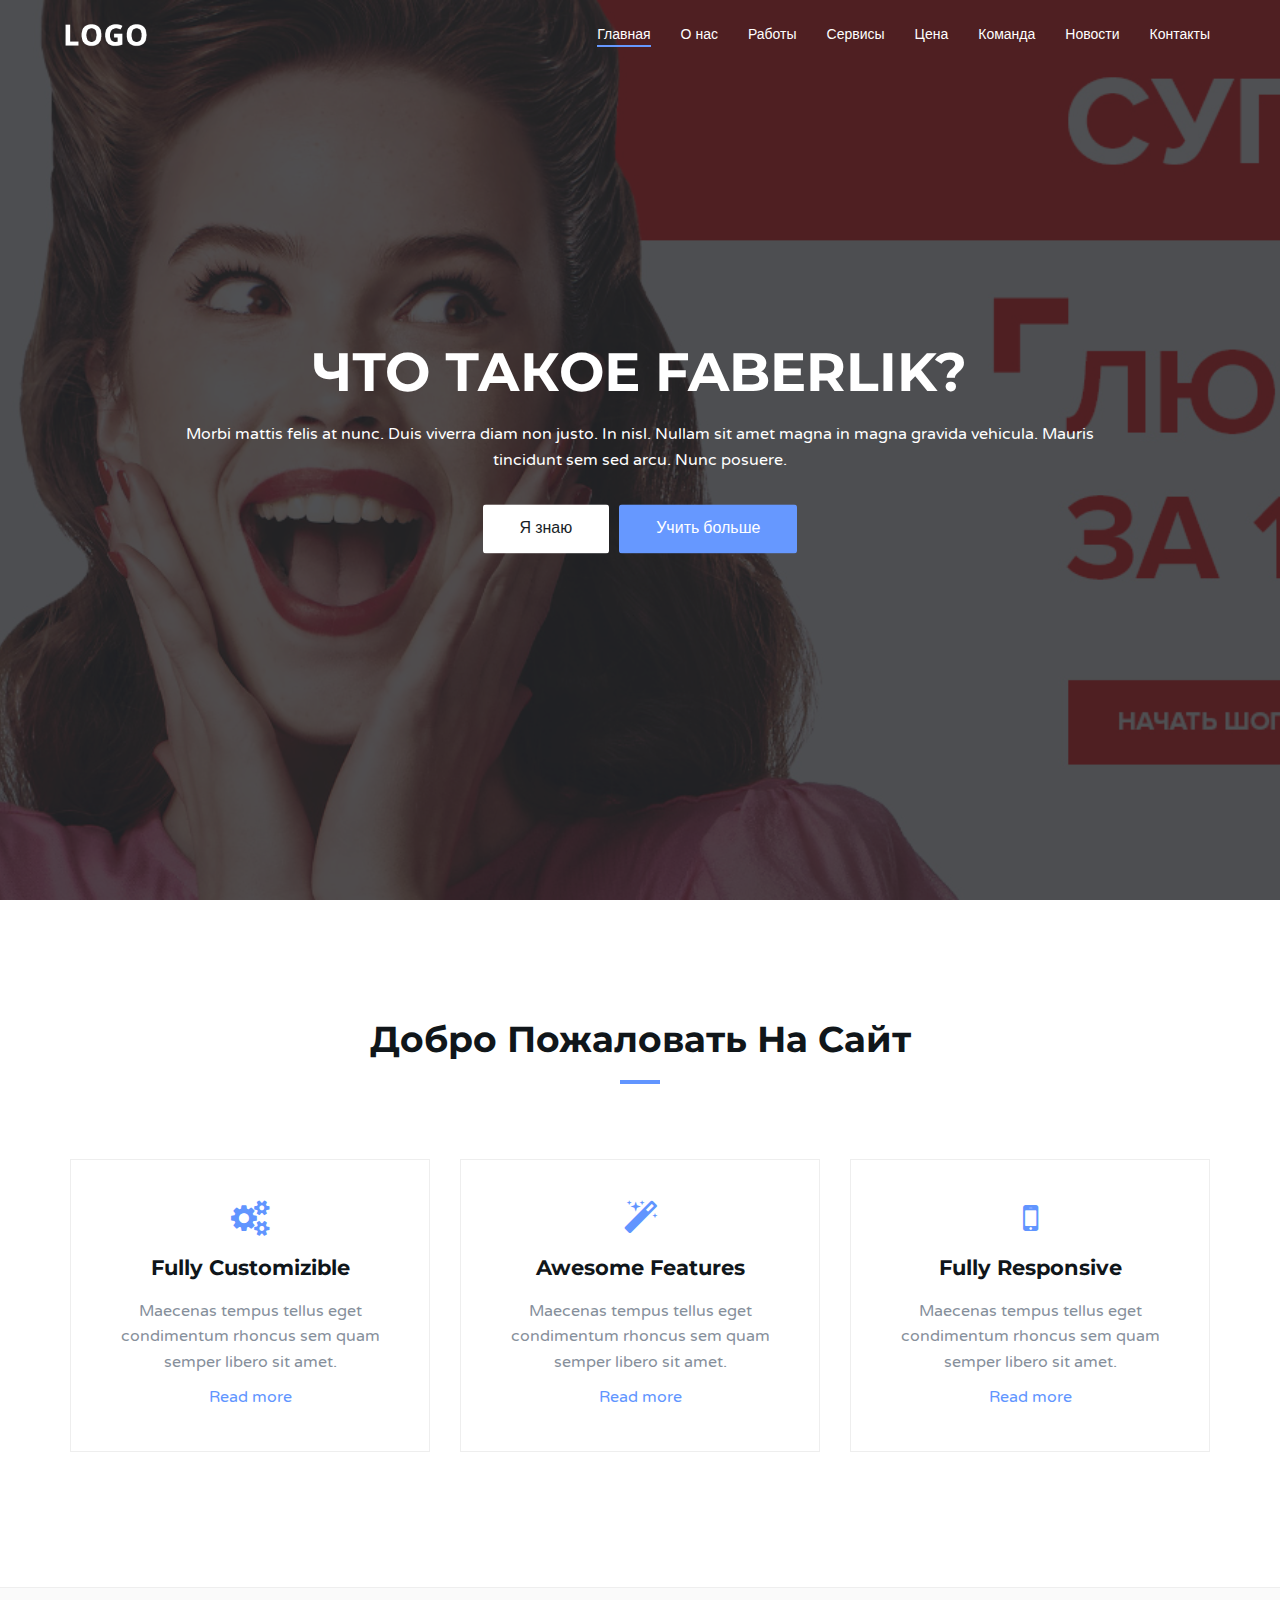
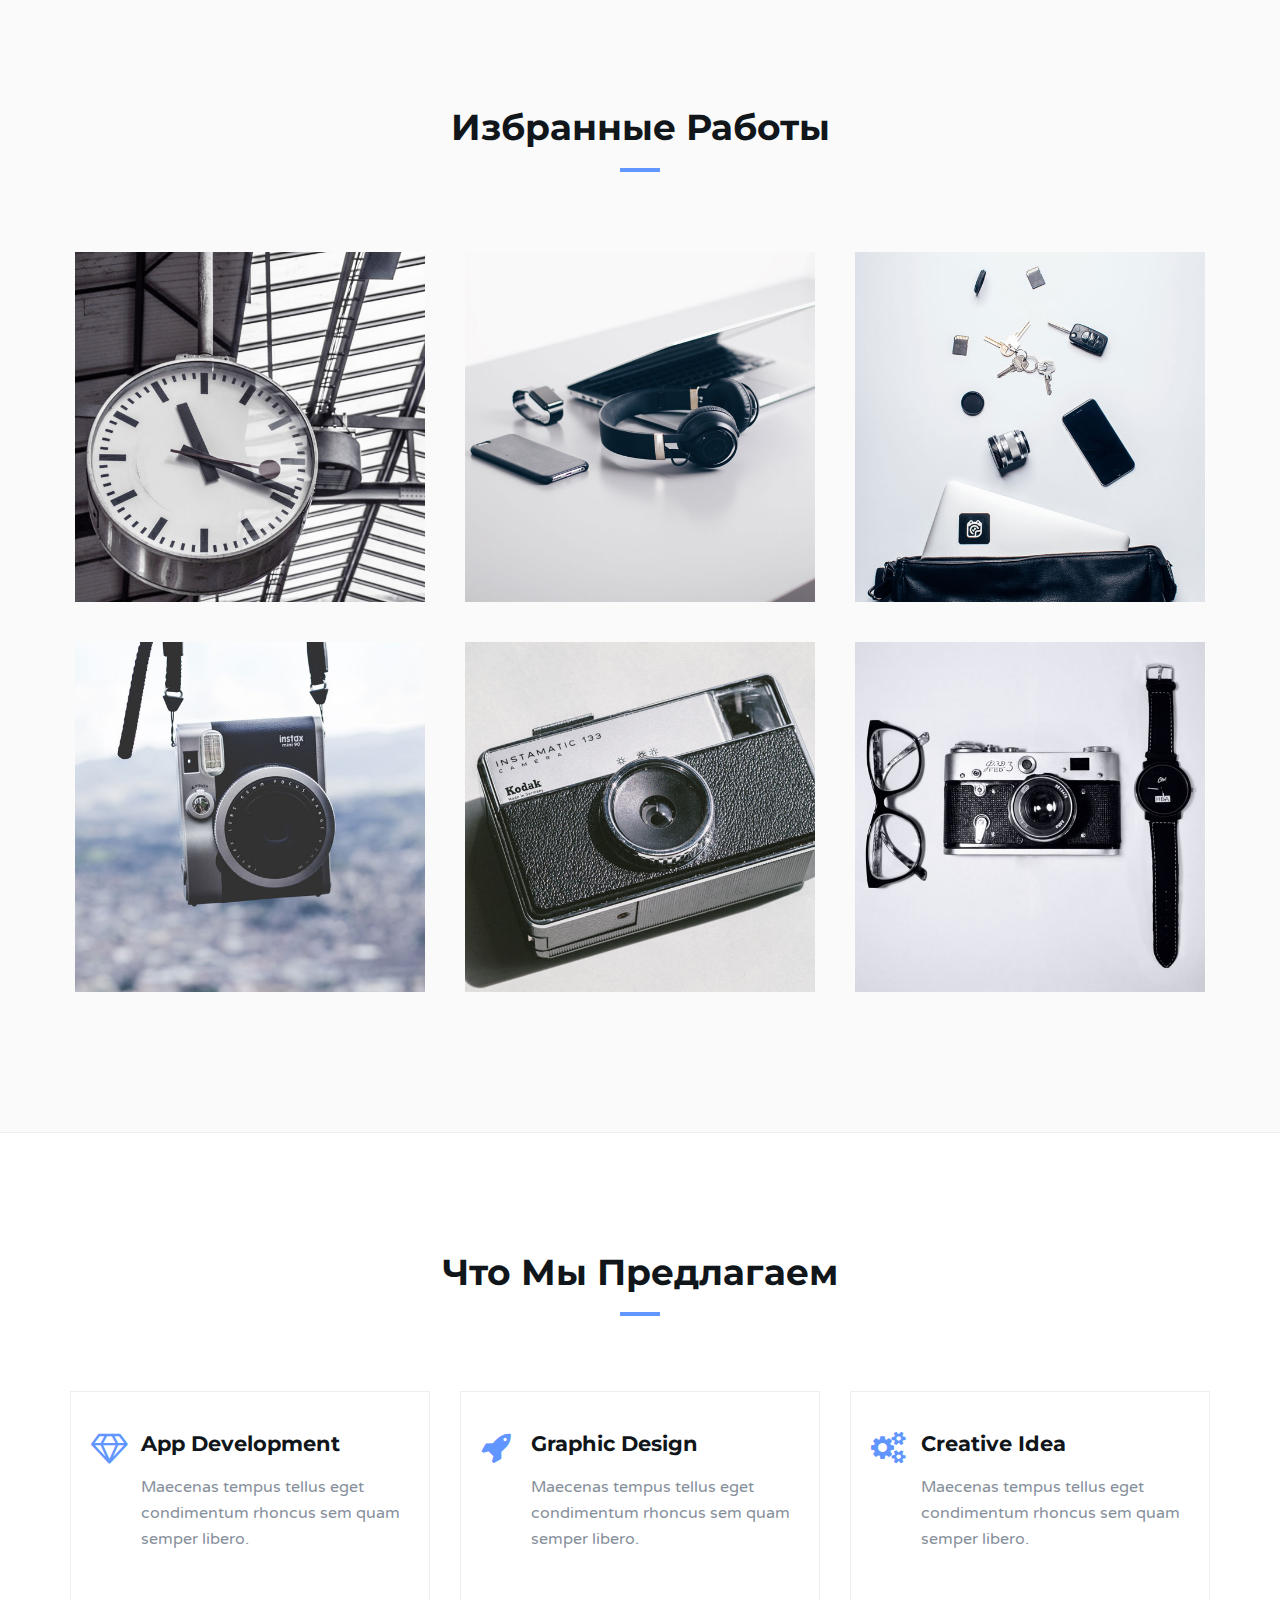
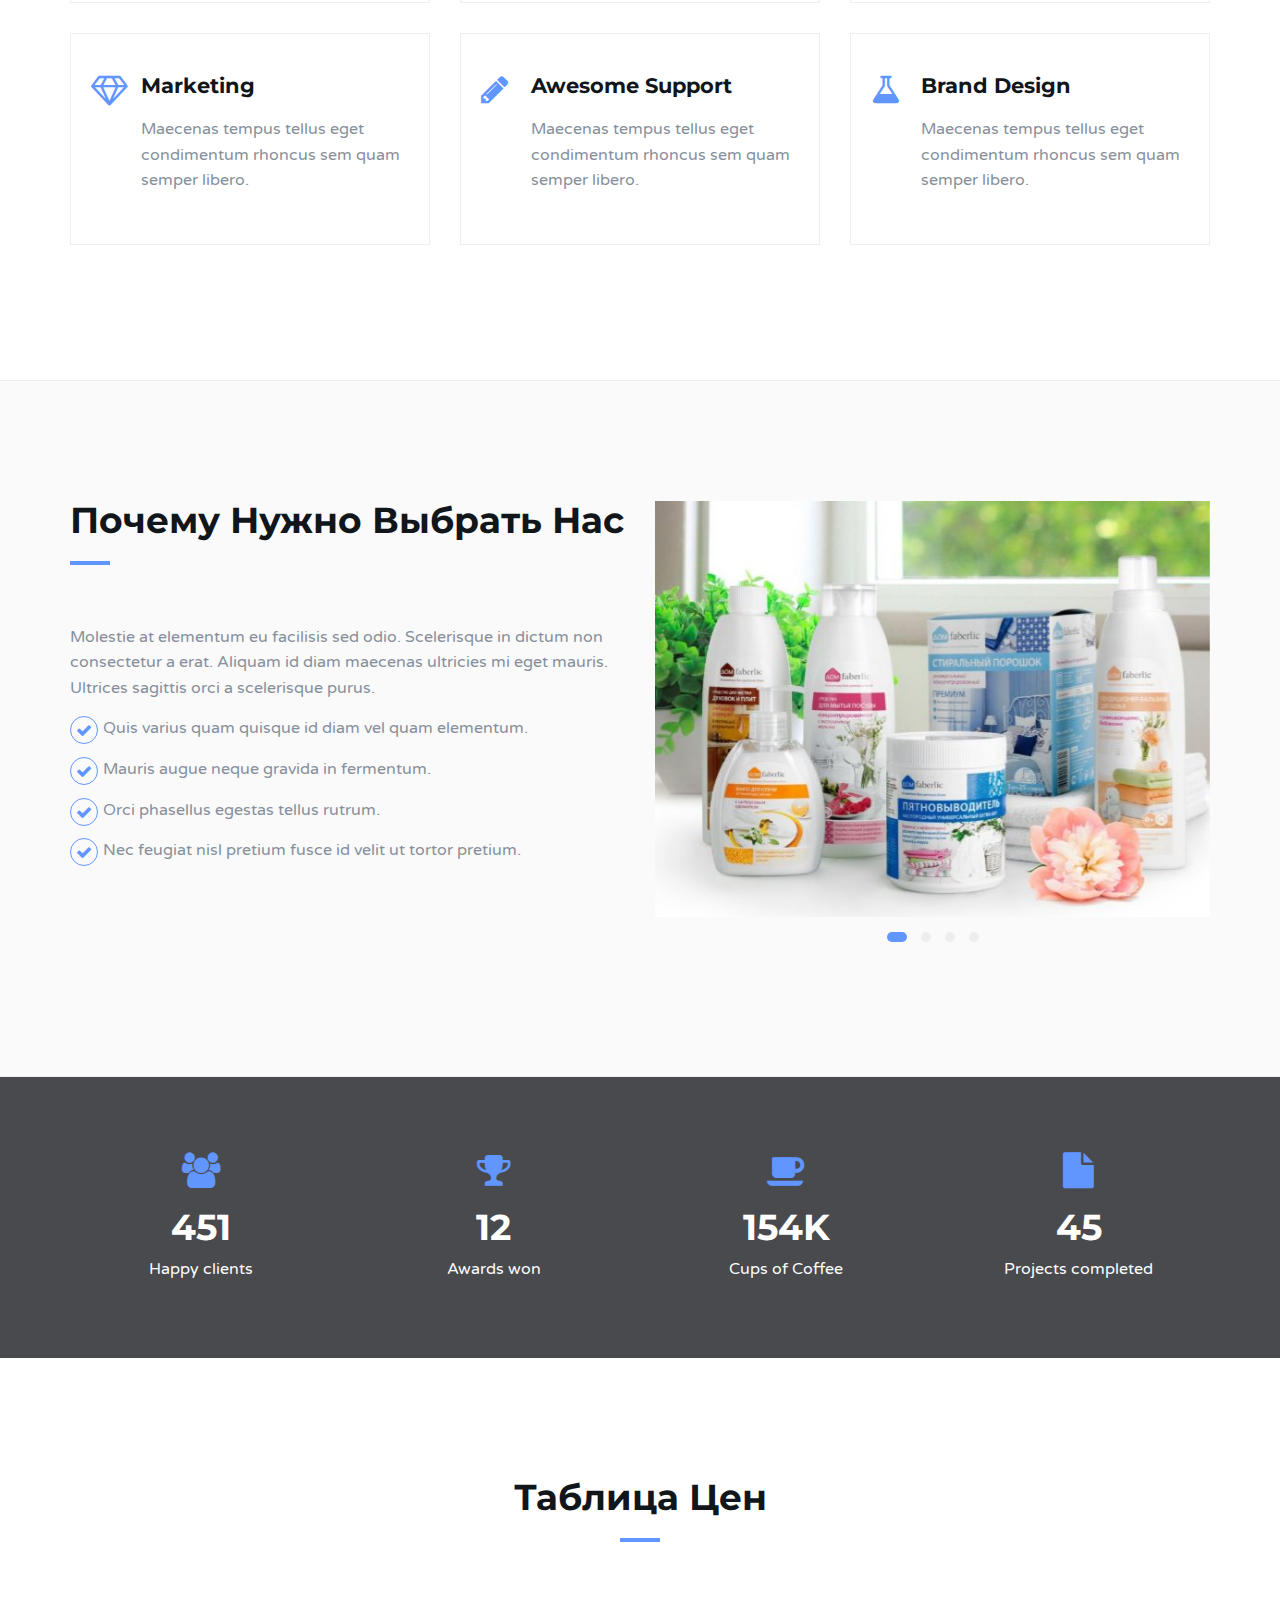
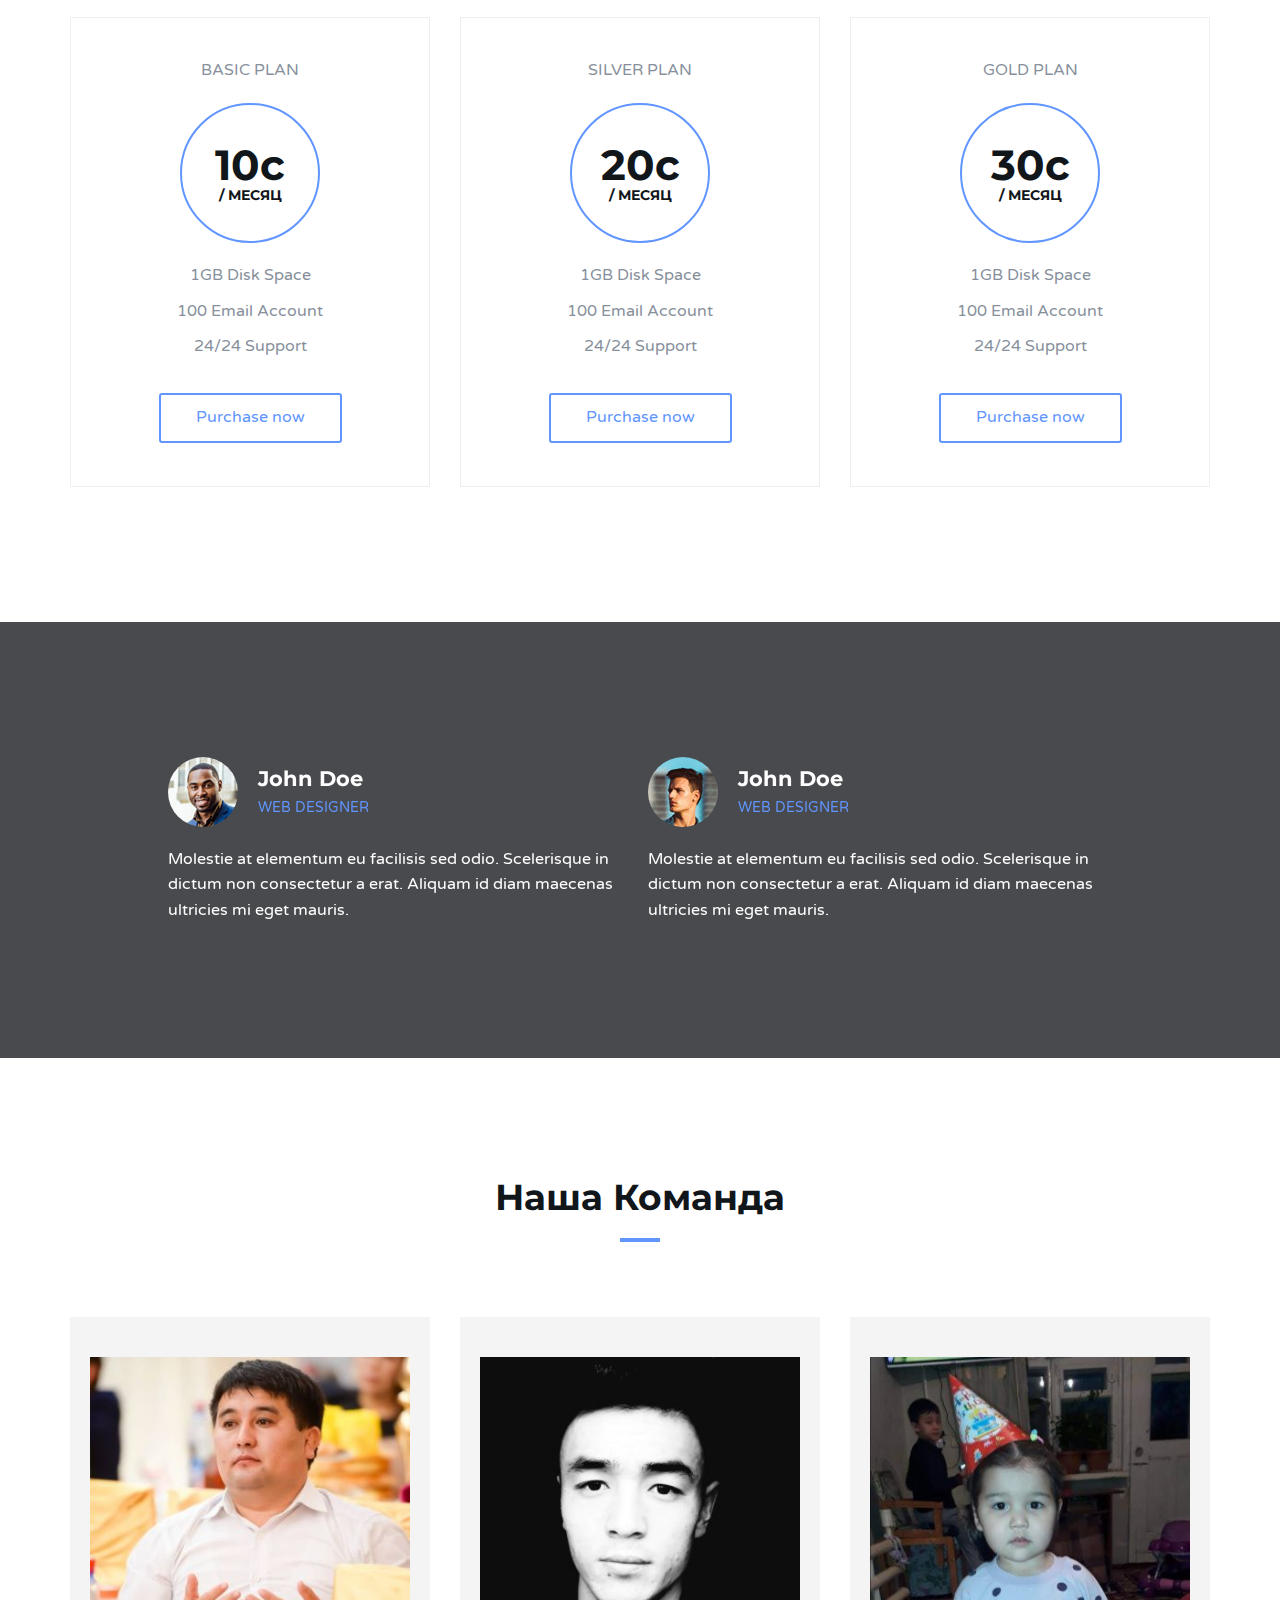
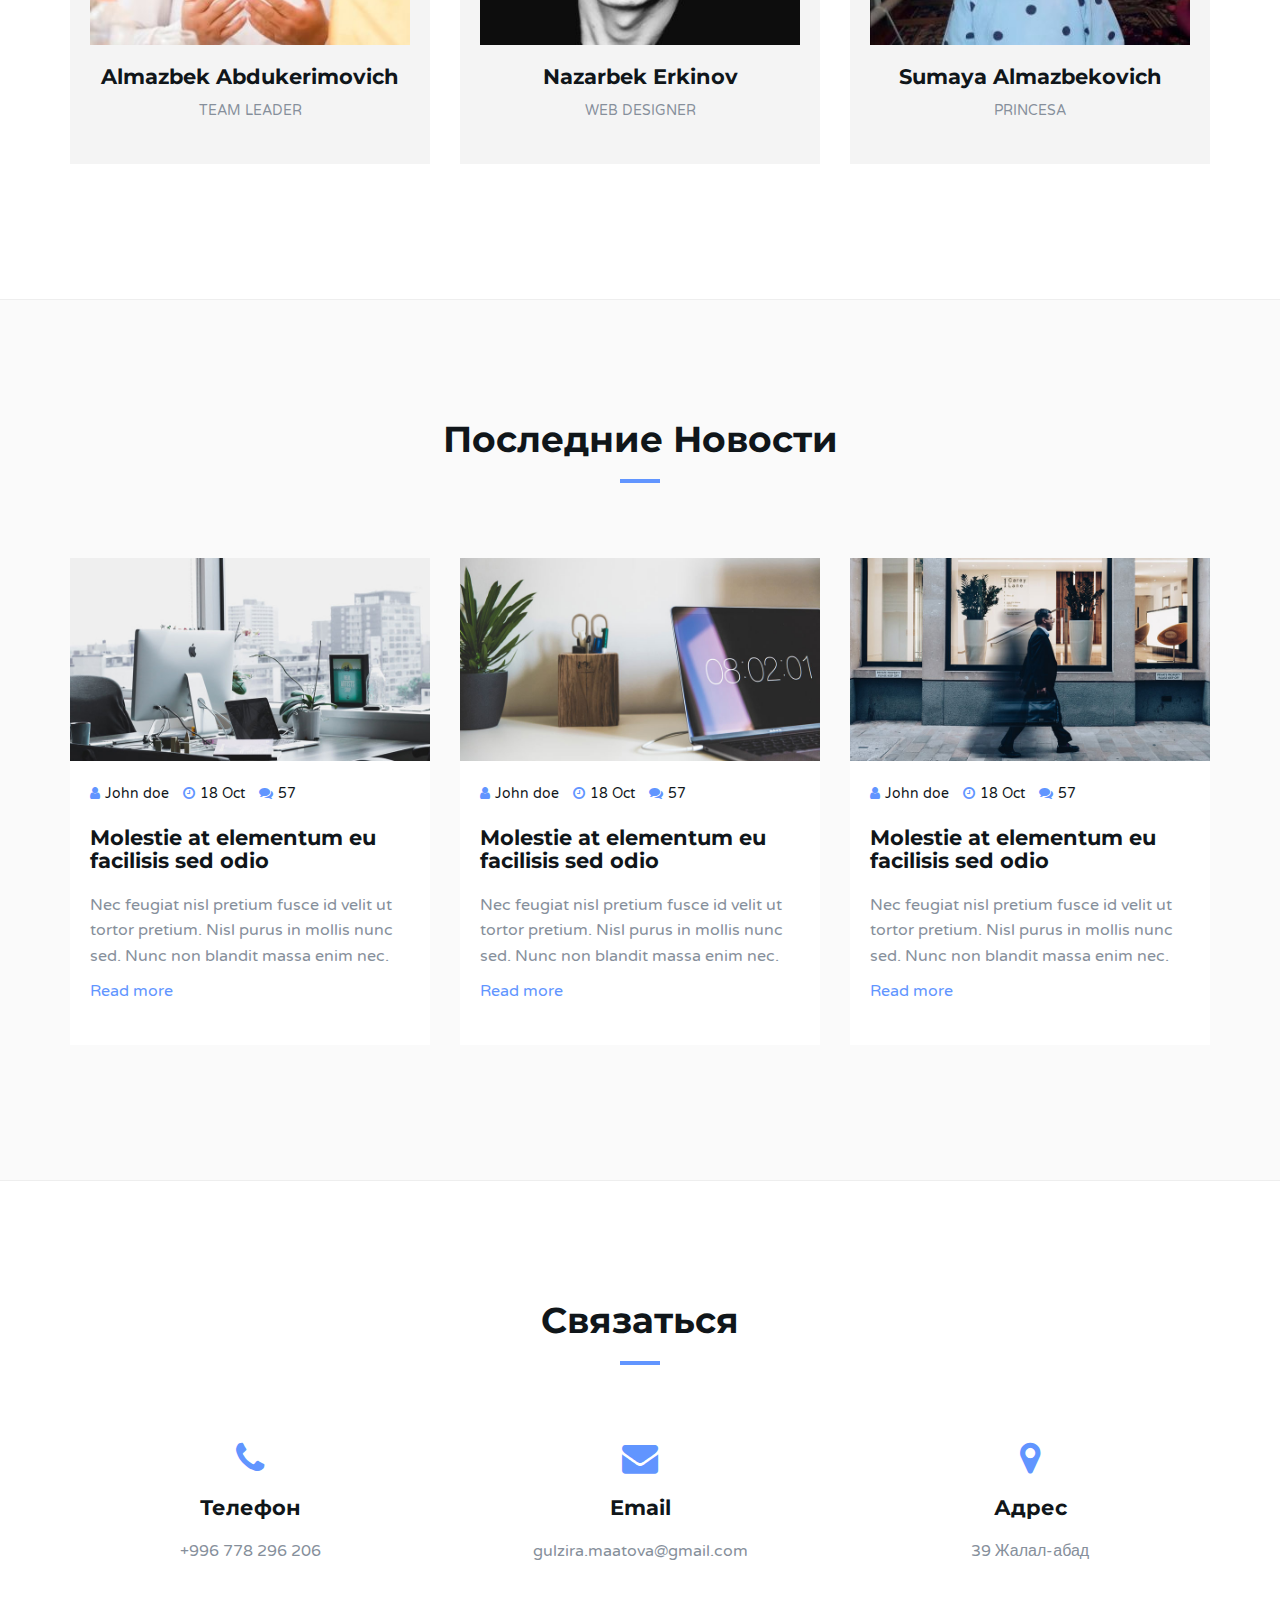
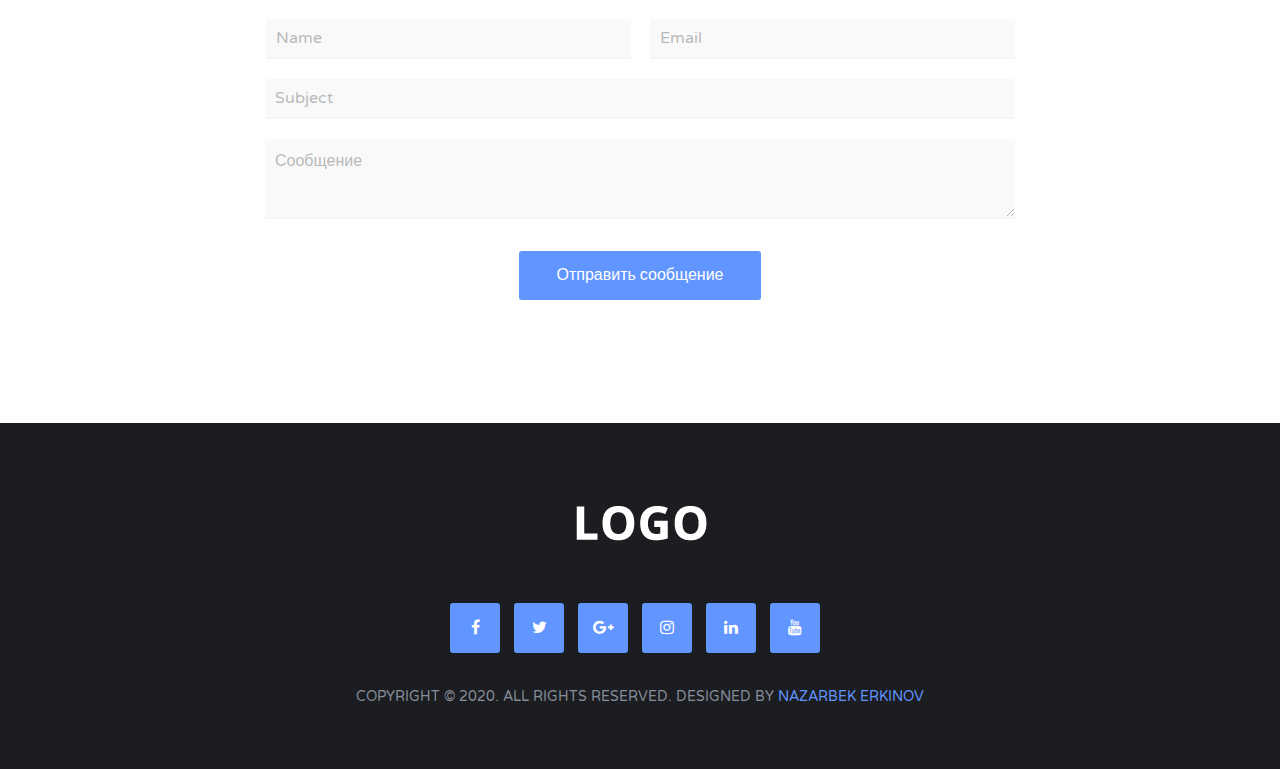
<file: index.html>
<!DOCTYPE html>
<html lang="en">

<head>
	<meta charset="utf-8">
	<meta http-equiv="X-UA-Compatible" content="IE=edge">
	<meta name="viewport" content="width=device-width, initial-scale=1">
	<!-- The above 3 meta tags *must* come first in the head; any other head content must come *after* these tags -->

	<title>Gulzira Matova</title>

	<!-- Google font -->
	<link href="https://fonts.googleapis.com/css?family=Montserrat:400,700%7CVarela+Round" rel="stylesheet">

	<!-- Bootstrap -->
	<link type="text/css" rel="stylesheet" href="css/bootstrap.min.css" />

	<!-- Owl Carousel -->
	<link type="text/css" rel="stylesheet" href="css/owl.carousel.css" />
	<link type="text/css" rel="stylesheet" href="css/owl.theme.default.css" />

	<!-- Magnific Popup -->
	<link type="text/css" rel="stylesheet" href="css/magnific-popup.css" />

	<!-- Font Awesome Icon -->
	<link rel="stylesheet" href="css/font-awesome.min.css">

	<!-- Custom stlylesheet -->
	<link type="text/css" rel="stylesheet" href="css/style.css" />

	<!-- HTML5 shim and Respond.js for IE8 support of HTML5 elements and media queries -->
	<!-- WARNING: Respond.js doesn't work if you view the page via file:// -->
	<!--[if lt IE 9]>
		<script src="https://oss.maxcdn.com/html5shiv/3.7.3/html5shiv.min.js"></script>
		<script src="https://oss.maxcdn.com/respond/1.4.2/respond.min.js"></script>
	<![endif]-->
</head>

<body>
	<!-- Header -->
	<header id="home">
		<!-- Background Image -->
		<div class="bg-img" style="background-image: url('./img/fb-bg2.jpg');">
			<div class="overlay"></div>
		</div>
		<!-- /Background Image -->

		<!-- Nav -->
		<nav id="nav" class="navbar nav-transparent">
			<div class="container">

				<div class="navbar-header">
					<!-- Logo -->
					<div class="navbar-brand">
						<a href="index.html">
							<img class="logo" src="img/logo.png" alt="logo">
							<img class="logo-alt" src="img/logo-alt.png" alt="logo">
						</a>
					</div>
					<!-- /Logo -->

					<!-- Collapse nav button -->
					<div class="nav-collapse">
						<span></span>
					</div>
					<!-- /Collapse nav button -->
				</div>

				<!--  Main navigation  -->
				<ul class="main-nav nav navbar-nav navbar-right">
					<li><a href="#home">Главная</a></li>
					<li><a href="#about">О нас</a></li>
					<li><a href="#portfolio">Работы</a></li>
					<li><a href="#service">Сервисы</a></li>
					<li><a href="#pricing">Цена</a></li>
					<li><a href="#team">Команда</a></li>
					<li><a href="#blog">Новости</a></li>
					<li><a href="#contact">Контакты</a></li>
				</ul>
				<!-- /Main navigation -->

			</div>
		</nav>
		<!-- /Nav -->

		<!-- home wrapper -->
		<div class="home-wrapper">
			<div class="container">
				<div class="row">

					<!-- home content -->
					<div class="col-md-10 col-md-offset-1">
						<div class="home-content">
							<h1 class="white-text">Что такое Faberlik?</h1>
							<p class="white-text">Morbi mattis felis at nunc. Duis viverra diam non justo. In nisl. Nullam sit amet magna in magna gravida vehicula. Mauris tincidunt sem sed arcu. Nunc posuere.
							</p>
							<button class="white-btn">Я знаю</button>
							<a class="main-btn home_no" href="read-more.html">Учить больше</a>
						</div>
					</div>
					<!-- /home content -->

				</div>
			</div>
		</div>
		<!-- /home wrapper -->

	</header>
	<!-- /Header -->

	<!-- About -->
	<div id="about" class="section md-padding">

		<!-- Container -->
		<div class="container">

			<!-- Row -->
			<div class="row">

				<!-- Section header -->
				<div class="section-header text-center">
					<h2 class="title">Добро пожаловать на сайт</h2>
				</div>
				<!-- /Section header -->

				<!-- about -->
				<div class="col-md-4">
					<div class="about">
						<i class="fa fa-cogs"></i>
						<h3>Fully Customizible</h3>
						<p>Maecenas tempus tellus eget condimentum rhoncus sem quam semper libero sit amet.</p>
						<a href="#">Read more</a>
					</div>
				</div>
				<!-- /about -->

				<!-- about -->
				<div class="col-md-4">
					<div class="about">
						<i class="fa fa-magic"></i>
						<h3>Awesome Features</h3>
						<p>Maecenas tempus tellus eget condimentum rhoncus sem quam semper libero sit amet.</p>
						<a href="#">Read more</a>
					</div>
				</div>
				<!-- /about -->

				<!-- about -->
				<div class="col-md-4">
					<div class="about">
						<i class="fa fa-mobile"></i>
						<h3>Fully Responsive</h3>
						<p>Maecenas tempus tellus eget condimentum rhoncus sem quam semper libero sit amet.</p>
						<a href="#">Read more</a>
					</div>
				</div>
				<!-- /about -->

			</div>
			<!-- /Row -->

		</div>
		<!-- /Container -->

	</div>
	<!-- /About -->


	<!-- Portfolio -->
	<div id="portfolio" class="section md-padding bg-grey">

		<!-- Container -->
		<div class="container">

			<!-- Row -->
			<div class="row">

				<!-- Section header -->
				<div class="section-header text-center">
					<h2 class="title">Избранные работы</h2>
				</div>
				<!-- /Section header -->

				<!-- Work -->
				<div class="col-md-4 col-xs-6 work">
					<img class="img-responsive" src="./img/work1.jpg" alt="">
					<div class="overlay"></div>
					<div class="work-content">
						<span>Category</span>
						<h3>Lorem ipsum dolor</h3>
						<div class="work-link">
							<a href="#"><i class="fa fa-external-link"></i></a>
							<a class="lightbox" href="./img/work1.jpg"><i class="fa fa-search"></i></a>
						</div>
					</div>
				</div>
				<!-- /Work -->

				<!-- Work -->
				<div class="col-md-4 col-xs-6 work">
					<img class="img-responsive" src="./img/work2.jpg" alt="">
					<div class="overlay"></div>
					<div class="work-content">
						<span>Category</span>
						<h3>Lorem ipsum dolor</h3>
						<div class="work-link">
							<a href="#"><i class="fa fa-external-link"></i></a>
							<a class="lightbox" href="./img/work2.jpg"><i class="fa fa-search"></i></a>
						</div>
					</div>
				</div>
				<!-- /Work -->

				<!-- Work -->
				<div class="col-md-4 col-xs-6 work">
					<img class="img-responsive" src="./img/work3.jpg" alt="">
					<div class="overlay"></div>
					<div class="work-content">
						<span>Category</span>
						<h3>Lorem ipsum dolor</h3>
						<div class="work-link">
							<a href="#"><i class="fa fa-external-link"></i></a>
							<a class="lightbox" href="./img/work3.jpg"><i class="fa fa-search"></i></a>
						</div>
					</div>
				</div>
				<!-- /Work -->

				<!-- Work -->
				<div class="col-md-4 col-xs-6 work">
					<img class="img-responsive" src="./img/work4.jpg" alt="">
					<div class="overlay"></div>
					<div class="work-content">
						<span>Category</span>
						<h3>Lorem ipsum dolor</h3>
						<div class="work-link">
							<a href="#"><i class="fa fa-external-link"></i></a>
							<a class="lightbox" href="./img/work4.jpg"><i class="fa fa-search"></i></a>
						</div>
					</div>
				</div>
				<!-- /Work -->

				<!-- Work -->
				<div class="col-md-4 col-xs-6 work">
					<img class="img-responsive" src="./img/work5.jpg" alt="">
					<div class="overlay"></div>
					<div class="work-content">
						<span>Category</span>
						<h3>Lorem ipsum dolor</h3>
						<div class="work-link">
							<a href="#"><i class="fa fa-external-link"></i></a>
							<a class="lightbox" href="./img/work5.jpg"><i class="fa fa-search"></i></a>
						</div>
					</div>
				</div>
				<!-- /Work -->

				<!-- Work -->
				<div class="col-md-4 col-xs-6 work">
					<img class="img-responsive" src="./img/work6.jpg" alt="">
					<div class="overlay"></div>
					<div class="work-content">
						<span>Category</span>
						<h3>Lorem ipsum dolor</h3>
						<div class="work-link">
							<a href="#"><i class="fa fa-external-link"></i></a>
							<a class="lightbox" href="./img/work6.jpg"><i class="fa fa-search"></i></a>
						</div>
					</div>
				</div>
				<!-- /Work -->

			</div>
			<!-- /Row -->

		</div>
		<!-- /Container -->

	</div>
	<!-- /Portfolio -->

	<!-- Service -->
	<div id="service" class="section md-padding">

		<!-- Container -->
		<div class="container">

			<!-- Row -->
			<div class="row">

				<!-- Section header -->
				<div class="section-header text-center">
					<h2 class="title">Что мы предлагаем</h2>
				</div>
				<!-- /Section header -->

				<!-- service -->
				<div class="col-md-4 col-sm-6">
					<div class="service">
						<i class="fa fa-diamond"></i>
						<h3>App Development</h3>
						<p>Maecenas tempus tellus eget condimentum rhoncus sem quam semper libero.</p>
					</div>
				</div>
				<!-- /service -->

				<!-- service -->
				<div class="col-md-4 col-sm-6">
					<div class="service">
						<i class="fa fa-rocket"></i>
						<h3>Graphic Design</h3>
						<p>Maecenas tempus tellus eget condimentum rhoncus sem quam semper libero.</p>
					</div>
				</div>
				<!-- /service -->

				<!-- service -->
				<div class="col-md-4 col-sm-6">
					<div class="service">
						<i class="fa fa-cogs"></i>
						<h3>Creative Idea</h3>
						<p>Maecenas tempus tellus eget condimentum rhoncus sem quam semper libero.</p>
					</div>
				</div>
				<!-- /service -->

				<!-- service -->
				<div class="col-md-4 col-sm-6">
					<div class="service">
						<i class="fa fa-diamond"></i>
						<h3>Marketing</h3>
						<p>Maecenas tempus tellus eget condimentum rhoncus sem quam semper libero.</p>
					</div>
				</div>
				<!-- /service -->

				<!-- service -->
				<div class="col-md-4 col-sm-6">
					<div class="service">
						<i class="fa fa-pencil"></i>
						<h3>Awesome Support</h3>
						<p>Maecenas tempus tellus eget condimentum rhoncus sem quam semper libero.</p>
					</div>
				</div>
				<!-- /service -->

				<!-- service -->
				<div class="col-md-4 col-sm-6">
					<div class="service">
						<i class="fa fa-flask"></i>
						<h3>Brand Design</h3>
						<p>Maecenas tempus tellus eget condimentum rhoncus sem quam semper libero.</p>
					</div>
				</div>
				<!-- /service -->

			</div>
			<!-- /Row -->

		</div>
		<!-- /Container -->

	</div>
	<!-- /Service -->


	<!-- Why Choose Us -->
	<div id="features" class="section md-padding bg-grey">

		<!-- Container -->
		<div class="container">

			<!-- Row -->
			<div class="row">

				<!-- why choose us content -->
				<div class="col-md-6">
					<div class="section-header">
						<h2 class="title">Почему нужно выбрать нас</h2>
					</div>
					<p>Molestie at elementum eu facilisis sed odio. Scelerisque in dictum non consectetur a erat. Aliquam id diam maecenas ultricies mi eget mauris. Ultrices sagittis orci a scelerisque purus.</p>
					<div class="feature">
						<i class="fa fa-check"></i>
						<p>Quis varius quam quisque id diam vel quam elementum.</p>
					</div>
					<div class="feature">
						<i class="fa fa-check"></i>
						<p>Mauris augue neque gravida in fermentum.</p>
					</div>
					<div class="feature">
						<i class="fa fa-check"></i>
						<p>Orci phasellus egestas tellus rutrum.</p>
					</div>
					<div class="feature">
						<i class="fa fa-check"></i>
						<p>Nec feugiat nisl pretium fusce id velit ut tortor pretium.</p>
					</div>
				</div>
				<!-- /why choose us content -->

				<!-- About slider -->
				<div class="col-md-6">
					<div id="about-slider" class="owl-carousel owl-theme">
						<img class="img-responsive" src="./img/fb-slide1.jpg" alt="">
						<img class="img-responsive" src="./img/fb-slide2.jpg" alt="">
						<img class="img-responsive" src="./img/fb-slide3.jpg" alt="">
						<img class="img-responsive" src="./img/fb-slide4.jpg" alt="">
					</div>
				</div>
				<!-- /About slider -->

			</div>
			<!-- /Row -->

		</div>
		<!-- /Container -->

	</div>
	<!-- /Why Choose Us -->


	<!-- Numbers -->
	<div id="numbers" class="section sm-padding">

		<!-- Background Image -->
		<div class="bg-img" style="background-image: url('./img/background2.jpg');">
			<div class="overlay"></div>
		</div>
		<!-- /Background Image -->

		<!-- Container -->
		<div class="container">

			<!-- Row -->
			<div class="row">

				<!-- number -->
				<div class="col-sm-3 col-xs-6">
					<div class="number">
						<i class="fa fa-users"></i>
						<h3 class="white-text"><span class="counter">451</span></h3>
						<span class="white-text">Happy clients</span>
					</div>
				</div>
				<!-- /number -->

				<!-- number -->
				<div class="col-sm-3 col-xs-6">
					<div class="number">
						<i class="fa fa-trophy"></i>
						<h3 class="white-text"><span class="counter">12</span></h3>
						<span class="white-text">Awards won</span>
					</div>
				</div>
				<!-- /number -->

				<!-- number -->
				<div class="col-sm-3 col-xs-6">
					<div class="number">
						<i class="fa fa-coffee"></i>
						<h3 class="white-text"><span class="counter">154</span>K</h3>
						<span class="white-text">Cups of Coffee</span>
					</div>
				</div>
				<!-- /number -->

				<!-- number -->
				<div class="col-sm-3 col-xs-6">
					<div class="number">
						<i class="fa fa-file"></i>
						<h3 class="white-text"><span class="counter">45</span></h3>
						<span class="white-text">Projects completed</span>
					</div>
				</div>
				<!-- /number -->

			</div>
			<!-- /Row -->

		</div>
		<!-- /Container -->

	</div>
	<!-- /Numbers -->

	<!-- Pricing -->
	<div id="pricing" class="section md-padding">

		<!-- Container -->
		<div class="container">

			<!-- Row -->
			<div class="row">

				<!-- Section header -->
				<div class="section-header text-center">
					<h2 class="title">Таблица цен</h2>
				</div>
				<!-- /Section header -->

				<!-- pricing -->
				<div class="col-sm-4">
					<div class="pricing">
						<div class="price-head">
							<span class="price-title">Basic plan</span>
							<div class="price">
								<h3>10с<span class="duration">/ месяц</span></h3>
							</div>
						</div>
						<ul class="price-content">
							<li>
								<p>1GB Disk Space</p>
							</li>
							<li>
								<p>100 Email Account</p>
							</li>
							<li>
								<p>24/24 Support</p>
							</li>
						</ul>
						<div class="price-btn">
							<button class="outline-btn">Purchase now</button>
						</div>
					</div>
				</div>
				<!-- /pricing -->

				<!-- pricing -->
				<div class="col-sm-4">
					<div class="pricing">
						<div class="price-head">
							<span class="price-title">Silver plan</span>
							<div class="price">
								<h3>20с<span class="duration">/ месяц</span></h3>
							</div>
						</div>
						<ul class="price-content">
							<li>
								<p>1GB Disk Space</p>
							</li>
							<li>
								<p>100 Email Account</p>
							</li>
							<li>
								<p>24/24 Support</p>
							</li>
						</ul>
						<div class="price-btn">
							<button class="outline-btn">Purchase now</button>
						</div>
					</div>
				</div>
				<!-- /pricing -->

				<!-- pricing -->
				<div class="col-sm-4">
					<div class="pricing">
						<div class="price-head">
							<span class="price-title">Gold plan</span>
							<div class="price">
								<h3>30с<span class="duration">/ месяц</span></h3>
							</div>
						</div>
						<ul class="price-content">
							<li>
								<p>1GB Disk Space</p>
							</li>
							<li>
								<p>100 Email Account</p>
							</li>
							<li>
								<p>24/24 Support</p>
							</li>
						</ul>
						<div class="price-btn">
							<button class="outline-btn">Purchase now</button>
						</div>
					</div>
				</div>
				<!-- /pricing -->

			</div>
			<!-- Row -->

		</div>
		<!-- /Container -->

	</div>
	<!-- /Pricing -->


	<!-- Testimonial -->
	<div id="testimonial" class="section md-padding">

		<!-- Background Image -->
		<div class="bg-img" style="background-image: url('./img/background3.jpg');">
			<div class="overlay"></div>
		</div>
		<!-- /Background Image -->

		<!-- Container -->
		<div class="container">

			<!-- Row -->
			<div class="row">

				<!-- Testimonial slider -->
				<div class="col-md-10 col-md-offset-1">
					<div id="testimonial-slider" class="owl-carousel owl-theme">

						<!-- testimonial -->
						<div class="testimonial">
							<div class="testimonial-meta">
								<img src="./img/perso1.jpg" alt="">
								<h3 class="white-text">John Doe</h3>
								<span>Web Designer</span>
							</div>
							<p class="white-text">Molestie at elementum eu facilisis sed odio. Scelerisque in dictum non consectetur a erat. Aliquam id diam maecenas ultricies mi eget mauris.</p>
						</div>
						<!-- /testimonial -->

						<!-- testimonial -->
						<div class="testimonial">
							<div class="testimonial-meta">
								<img src="./img/perso2.jpg" alt="">
								<h3 class="white-text">John Doe</h3>
								<span>Web Designer</span>
							</div>
							<p class="white-text">Molestie at elementum eu facilisis sed odio. Scelerisque in dictum non consectetur a erat. Aliquam id diam maecenas ultricies mi eget mauris.</p>
						</div>
						<!-- /testimonial -->

					</div>
				</div>
				<!-- /Testimonial slider -->

			</div>
			<!-- /Row -->

		</div>
		<!-- /Container -->

	</div>
	<!-- /Testimonial -->

	<!-- Team -->
	<div id="team" class="section md-padding">

		<!-- Container -->
		<div class="container">

			<!-- Row -->
			<div class="row">

				<!-- Section header -->
				<div class="section-header text-center">
					<h2 class="title">Наша команда</h2>
				</div>
				<!-- /Section header -->

				<!-- team -->
				<div class="col-sm-4">
					<div class="team">
						<div class="team-img">
							<img class="img-responsive" src="img/fb-team1.jpg" alt="">
							<div class="overlay">
								<div class="team-social">
									<a href="#"><i class="fa fa-facebook"></i></a>
									<a href="#"><i class="fa fa-google-plus"></i></a>
									<a href="#"><i class="fa fa-twitter"></i></a>
								</div>
							</div>
						</div>
						<div class="team-content">
							<h3>Almazbek Abdukerimovich</h3>
							<span>Team Leader</span>
						</div>
					</div>
				</div>
				<!-- /team -->

				<!-- team -->
				<div class="col-sm-4">
					<div class="team">
						<div class="team-img">
							<img class="img-responsive" src="./img/fb-team2.jpg" alt="">
							<div class="overlay">
								<div class="team-social">
									<a href="#"><i class="fa fa-facebook"></i></a>
									<a href="#"><i class="fa fa-google-plus"></i></a>
									<a href="#"><i class="fa fa-twitter"></i></a>
								</div>
							</div>
						</div>
						<div class="team-content">
							<h3>Nazarbek Erkinov</h3>
							<span>Web Designer</span>
						</div>
					</div>
				</div>
				<!-- /team -->

				<!-- team -->
				<div class="col-sm-4">
					<div class="team">
						<div class="team-img">
							<img class="img-responsive" src="./img/fb-team3.jpg" alt="">
							<div class="overlay">
								<div class="team-social">
									<a href="#"><i class="fa fa-facebook"></i></a>
									<a href="#"><i class="fa fa-google-plus"></i></a>
									<a href="#"><i class="fa fa-twitter"></i></a>
								</div>
							</div>
						</div>
						<div class="team-content">
							<h3>Sumaya Almazbekovich</h3>
							<span>Princesa</span>
						</div>
					</div>
				</div>
				<!-- /team -->

			</div>
			<!-- /Row -->

		</div>
		<!-- /Container -->

	</div>
	<!-- /Team -->

	<!-- Blog -->
	<div id="blog" class="section md-padding bg-grey">

		<!-- Container -->
		<div class="container">

			<!-- Row -->
			<div class="row">

				<!-- Section header -->
				<div class="section-header text-center">
					<h2 class="title">Последние новости</h2>
				</div>
				<!-- /Section header -->

				<!-- blog -->
				<div class="col-md-4">
					<div class="blog">
						<div class="blog-img">
							<img class="img-responsive" src="./img/blog1.jpg" alt="">
						</div>
						<div class="blog-content">
							<ul class="blog-meta">
								<li><i class="fa fa-user"></i>John doe</li>
								<li><i class="fa fa-clock-o"></i>18 Oct</li>
								<li><i class="fa fa-comments"></i>57</li>
							</ul>
							<h3>Molestie at elementum eu facilisis sed odio</h3>
							<p>Nec feugiat nisl pretium fusce id velit ut tortor pretium. Nisl purus in mollis nunc sed. Nunc non blandit massa enim nec.</p>
							<a href="blog-single.html">Read more</a>
						</div>
					</div>
				</div>
				<!-- /blog -->

				<!-- blog -->
				<div class="col-md-4">
					<div class="blog">
						<div class="blog-img">
							<img class="img-responsive" src="./img/blog2.jpg" alt="">
						</div>
						<div class="blog-content">
							<ul class="blog-meta">
								<li><i class="fa fa-user"></i>John doe</li>
								<li><i class="fa fa-clock-o"></i>18 Oct</li>
								<li><i class="fa fa-comments"></i>57</li>
							</ul>
							<h3>Molestie at elementum eu facilisis sed odio</h3>
							<p>Nec feugiat nisl pretium fusce id velit ut tortor pretium. Nisl purus in mollis nunc sed. Nunc non blandit massa enim nec.</p>
							<a href="blog-single.html">Read more</a>
						</div>
					</div>
				</div>
				<!-- /blog -->

				<!-- blog -->
				<div class="col-md-4">
					<div class="blog">
						<div class="blog-img">
							<img class="img-responsive"  src="./img/blog3.jpg" alt="">
						</div>
						<div class="blog-content">
							<ul class="blog-meta">
								<li><i class="fa fa-user"></i>John doe</li>
								<li><i class="fa fa-clock-o"></i>18 Oct</li>
								<li><i class="fa fa-comments"></i>57</li>
							</ul>
							<h3>Molestie at elementum eu facilisis sed odio</h3>
							<p>Nec feugiat nisl pretium fusce id velit ut tortor pretium. Nisl purus in mollis nunc sed. Nunc non blandit massa enim nec.</p>
							<a href="blog-single.html">Read more</a>
						</div>
					</div>
				</div>
				<!-- /blog -->

			</div>
			<!-- /Row -->

		</div>
		<!-- /Container -->

	</div>
	<!-- /Blog -->

	<!-- Contact -->
	<div id="contact" class="section md-padding">

		<!-- Container -->
		<div class="container">

			<!-- Row -->
			<div class="row">

				<!-- Section-header -->
				<div class="section-header text-center">
					<h2 class="title">Связаться</h2>
				</div>
				<!-- /Section-header -->

				<!-- contact -->
				<div class="col-sm-4">
					<div class="contact">
						<i class="fa fa-phone"></i>
						<h3>Телефон</h3>
						<p>+996 778 296 206</p>
					</div>
				</div>
				<!-- /contact -->

				<!-- contact -->
				<div class="col-sm-4">
					<div class="contact">
						<i class="fa fa-envelope"></i>
						<h3>Email</h3>
						<p>gulzira.maatova@gmail.com</p>
					</div>
				</div>
				<!-- /contact -->

				<!-- contact -->
				<div class="col-sm-4">
					<div class="contact">
						<i class="fa fa-map-marker"></i>
						<h3>Адрес</h3>
						<p>39 Жалал-абад</p>
					</div>
				</div>
				<!-- /contact -->

				<!-- contact form -->
				<div class="col-md-8 col-md-offset-2">
					<form class="contact-form">
						<input type="text" class="input" placeholder="Name">
						<input type="email" class="input" placeholder="Email">
						<input type="text" class="input" placeholder="Subject">
						<textarea class="input" placeholder="Сообщение"></textarea>
						<button class="main-btn">Отправить сообщение</button>
					</form>
				</div>
				<!-- /contact form -->

			</div>
			<!-- /Row -->

		</div>
		<!-- /Container -->

	</div>
	<!-- /Contact -->


	<!-- Footer -->
	<footer id="footer" class="sm-padding bg-dark">

		<!-- Container -->
		<div class="container">

			<!-- Row -->
			<div class="row">

				<div class="col-md-12">

					<!-- footer logo -->
					<div class="footer-logo">
						<a href="index.html"><img src="img/logo-alt.png" alt="logo"></a>
					</div>
					<!-- /footer logo -->

					<!-- footer follow -->
					<ul class="footer-follow">
						<li><a href="#"><i class="fa fa-facebook"></i></a></li>
						<li><a href="#"><i class="fa fa-twitter"></i></a></li>
						<li><a href="#"><i class="fa fa-google-plus"></i></a></li>
						<li><a href="#"><i class="fa fa-instagram"></i></a></li>
						<li><a href="#"><i class="fa fa-linkedin"></i></a></li>
						<li><a href="#"><i class="fa fa-youtube"></i></a></li>
					</ul>
					<!-- /footer follow -->

					<!-- footer copyright -->
					<div class="footer-copyright">
						<p>Copyright © 2020. All Rights Reserved. Designed by <a href="https://nazarbek7.github.io/" target="_blank">Nazarbek Erkinov</a></p>
					</div>
					<!-- /footer copyright -->

				</div>

			</div>
			<!-- /Row -->

		</div>
		<!-- /Container -->

	</footer>
	<!-- /Footer -->

	<!-- Back to top -->
	<div id="back-to-top"></div>
	<!-- /Back to top -->

	<!-- Preloader -->
	<div id="preloader">
		<div class="preloader">
			<span></span>
			<span></span>
			<span></span>
			<span></span>
		</div>
	</div>
	<!-- /Preloader -->

	<!-- jQuery Plugins -->
	<script type="text/javascript" src="js/jquery.min.js"></script>
	<script type="text/javascript" src="js/bootstrap.min.js"></script>
	<script type="text/javascript" src="js/owl.carousel.min.js"></script>
	<script type="text/javascript" src="js/jquery.magnific-popup.js"></script>
	<script type="text/javascript" src="js/main.js"></script>

</body>

</html>
</file>
<file: css/style.css>
/*
Theme Name:
Author: yaminncco

Colors:
	Body 		  : #868F9B
	Headers 	: #10161A
	Primary 	: #6195FF
	Dark      : #FCFCFF
	Grey 		  : #F4F4F4 #FAFAFA #EEE

Fonts: Montserrat Varela Round

Table OF Contents
------------------------------------
1 > General
2 > Logo
3 > Navigation
4 > Header
5 > About
6 > Portfolio
7 > Services
8 >  Why choose us
9 >  Numbers
10 > Pricing
11 > Testimonial
12 > Team
13 > Blog
14 > Blog post
15 > Blog sidebar
16 > Contact
17 > Footer
18 > Responsive
19 > Owl theme
20 > Back to top
21 > Preloader

------------------------------------*/

/*------------------------------------*\
	General
\*------------------------------------*/


/* -- typography -- */

body {
    font-family: 'Varela Round', sans-serif;
    font-size: 16px;
    line-height: 1.6;
    overflow-x: hidden;
    color: #868F9B;
}

h1, h2, h3, h4, h5, h6 {
    font-family: 'Montserrat', sans-serif;
    font-weight: 700;
    margin-top: 0px;
    margin-bottom: 20px;
    color: #10161A;
}

h1 {
    font-size: 54px;
}

h2 {
    font-size: 36px;
}

h3 {
    font-size: 21px;
}

h4 {
    font-size: 18px;
}

h5 {
    font-size: 16px;
}

a {
    color: #6195FF;
    text-decoration: none;
    -webkit-transition: 0.2s opacity;
    transition: 0.2s opacity;
}

a:hover, a:focus {
    text-decoration: none;
    outline: none;
    opacity: 0.8;
    color: #6195FF;
}

.main-color {
    color: #6195FF;
}

.white-text {
    color: #FFF;
}

::-moz-selection {
    background-color: #6195FF;
    color: #FFF;
}

::selection {
    background-color: #6195FF;
    color: #FFF;
}

ul, ol {
    margin: 0;
    padding: 0;
    list-style: none
}

/* -- section  -- */

.section {
    position: relative;
}

.md-padding {
    padding-top: 120px;
    padding-bottom: 120px;
}

.sm-padding {
    padding-top: 60px;
    padding-bottom: 60px;
}


/* --  background section  -- */

.bg-grey {
    background-color: #FAFAFA;
    border-top: 1px solid #EEE;
    border-bottom: 1px solid #EEE;
}

.bg-dark {
    background-color: #1C1D21;
}


/* --  background image section  -- */

.bg-img {
    position: absolute;
    left: 0;
    top: 0;
    right: 0;
    bottom: 0;
    z-index: -1;
    background-position: center;
    background-size: cover;
    background-attachment: fixed;
}

.bg-img .overlay {
    position: absolute;
    left: 0;
    top: 0;
    right: 0;
    bottom: 0;
    opacity: .8;
    background: #1C1D21;
}


/* --  section header  -- */

.section-header {
    position: relative;
    margin-bottom: 60px;
}

.section-header .title {
    text-transform: capitalize;
}

.title:after {
    content:"";
  	display:block;
  	height:4px;
  	width:40px;
  	background-color: #6195FF;
    margin-top: 20px;
}

.text-center .title:after {
    margin: 20px auto 0px;
}

/* --  Input  -- */

input[type="text"], input[type="email"], input[type="password"], input[type="number"], input[type="date"], input[type="url"], input[type="tel"], textarea {
    height: 40px;
    width: 100%;
    border: none;
	  background: #F4F4F4;
    border-bottom: 2px solid #EEE;
    color: #354052;
    padding: 0px 10px;
    opacity: 0.5;
    -webkit-transition: 0.2s border-color, 0.2s opacity;
    transition: 0.2s border-color, 0.2s opacity;
}

textarea {
    padding: 10px 10px;
    min-height: 80px;
    resize: vertical;
}

input[type="text"]:focus, input[type="email"]:focus, input[type="password"]:focus, input[type="number"]:focus, input[type="date"]:focus, input[type="url"]:focus, input[type="tel"]:focus, textarea:focus {
    border-color: #6195FF;
    opacity: 1;
}

/* --  Buttons  -- */

.main-btn, .white-btn, .outline-btn {
    display: inline-block;
    padding: 10px 35px;
    margin: 3px;
    border: 2px solid transparent;
    border-radius: 3px;
    -webkit-transition: 0.2s opacity;
    transition: 0.2s opacity;
}

.main-btn {
    background: #6195FF;
    color: #FFF;
}

.white-btn {
    background: #FFF;
    color: #10161A !important;
}

.outline-btn {
    background: transparent;
    color: #6195FF !important;
    border-color: #6195FF;
}

.main-btn:hover, .white-btn:hover, .outline-btn:hover {
    opacity: 0.8;
}


/*------------------------------------*\
	Logo
\*------------------------------------*/

.navbar-brand {
    padding: 0;
}

.navbar-brand .logo, .navbar-brand .logo-alt {
    max-height: 50px;
    display: block;
}

#nav:not(.nav-transparent):not(.fixed-nav) .navbar-brand .logo-alt {
	display: none;
}

#nav.nav-transparent:not(.fixed-nav) .navbar-brand .logo {
	display: none;
}

#nav.fixed-nav .navbar-brand .logo-alt {
    display: none;
}

@media only screen and (max-width: 767px) {
    #nav.nav-transparent .navbar-brand .logo-alt {
        display: none !important;
    }
    #nav.nav-transparent .navbar-brand .logo {
        display: block !important;
    }
}


/*------------------------------------*\
	Navigation
\*------------------------------------*/

#nav {
    padding: 10px 0px;
    background: #FFF;
    -webkit-transition: 0.2s padding;
    transition: 0.2s padding;
    z-index: 999;
}

#nav.navbar {
    border: none;
    border-radius: 0;
    margin-bottom: 0px;
}

#nav.fixed-nav {
    position: fixed;
    left: 0;
    right: 0;
    padding: 0px 0px;
    background-color: #FFF !important;
    border-bottom: 1px solid #EEE;
}

#nav.nav-transparent {
    background: transparent;
}


/* -- default nav -- */

@media only screen and (min-width: 768px) {
    .main-nav li {
        padding: 0px 15px;
    }
    .main-nav li a {
        font-size: 14px;
        -webkit-transition: 0.2s color;
        transition: 0.2s color;
    }
    .main-nav>li>a {
        color: #10161A;
        padding: 15px 0px;
    }
    #nav.nav-transparent:not(.fixed-nav) .main-nav>li>a {
        color: #fff;
    }
    .main-nav>li>a:hover, .main-nav>li>a:focus, .main-nav>li.active>a {
        background: transparent;
        color: #6195FF;
    }
    .main-nav>li>a:after {
        content: "";
        display: block;
        background-color: #6195FF;
        height: 2px;
        width: 0%;
        -webkit-transition: 0.2s width;
        transition: 0.2s width;
    }
    .main-nav>li>a:hover:after, .main-nav>li.active>a:after {
        width: 100%;
    }
    /* dropdown */
    .has-dropdown {
        position: relative;
    }
    .has-dropdown>a:before {
        font-family: 'FontAwesome';
        content: "\f054";
        font-size: 6px;
        margin-left: 6px;
        float: right;
        -webkit-transform: rotate(90deg);
        -ms-transform: rotate(90deg);
        transform: rotate(90deg);
        -webkit-transition: 0.2s transform;
        transition: 0.2s transform;
    }
    .dropdown {
        position: absolute;
        right: -50%;
        top: 0;
        background-color: #6195FF;
        width: 200px;
        -webkit-box-shadow: 0px 5px 5px -5px rgba(53, 64, 82, 0.2);
        box-shadow: 0px 5px 5px -5px rgba(53, 64, 82, 0.2);
        -webkit-transform: translateY(15px) translateX(50%);
        -ms-transform: translateY(15px) translateX(50%);
        transform: translateY(15px) translateX(50%);
        opacity: 0;
        visibility: hidden;
        -webkit-transition: 0.2s all;
        transition: 0.2s all;
    }
    .main-nav>.has-dropdown>.dropdown {
        top: 100%;
        right: 50%;
    }
    .main-nav>.has-dropdown>.dropdown .dropdown.dropdown-left {
        right: 150%;
    }
    .dropdown li a {
        display: block;
        color: #FFF;
        border-top: 1px solid rgba(250, 250, 250, 0.1);
        padding: 10px 0px;
    }
    .dropdown li:nth-child(1) a {
        border-top: none;
    }
    .has-dropdown:hover>.dropdown {
        opacity: 1;
        visibility: visible;
        -webkit-transform: translateY(0px) translateX(50%);
        -ms-transform: translateY(0px) translateX(50%);
        transform: translateY(0px) translateX(50%);
    }
    .has-dropdown:hover>a:before {
        -webkit-transform: rotate(0deg);
        -ms-transform: rotate(0deg);
        transform: rotate(0deg);
    }
    .nav-collapse {
        display: none;
    }
}


/* -- mobile nav -- */

@media only screen and (max-width: 767px) {
    #nav {
        padding: 0px 0px;
    }
    #nav.nav-transparent {
        background: #FFF;
    }
    .main-nav {
        position: fixed;
        right: 0;
        height: calc(100vh - 80px);
        -webkit-box-shadow: 0px 80px 0px 0px #1C1D21;
        box-shadow: 0px 80px 0px 0px #1C1D21;
        max-width: 250px;
        width: 0%;
        -webkit-transform: translateX(100%);
        -ms-transform: translateX(100%);
        transform: translateX(100%);
        margin: 0;
        overflow-y: auto;
        background: #1C1D21;
        -webkit-transition: 0.2s all;
        transition: 0.2s all;
    }
    #nav.open .main-nav {
        -webkit-transform: translateX(0%);
        -ms-transform: translateX(0%);
        transform: translateX(0%);
        width: 100%;
    }
    .main-nav li {
        border-top: 1px solid rgba(250, 250, 250, 0.1);
    }
    .main-nav li a {
        display: block;
        color: #FFF;
        -webkit-transition: 0.2s all;
        transition: 0.2s all;
    }
    .main-nav>li.active {
        border-left: 6px solid #6195FF;
    }
    .main-nav li a:hover, .main-nav li a:focus {
        background-color: #6195FF;
        color: #FFF;
        opacity: 1;
    }
    .has-dropdown>a:after {
        content: "\f054";
        font-family: 'FontAwesome';
        float: right;
        -webkit-transition: 0.2s -webkit-transform;
        transition: 0.2s -webkit-transform;
        transition: 0.2s transform;
        transition: 0.2s transform, 0.2s -webkit-transform;
    }
    .dropdown {
        opacity: 0;
        visibility: hidden;
        height: 0;
        background: rgba(250, 250, 250, 0.1);
    }
    .dropdown li a {
        padding: 6px 10px;
    }
    .has-dropdown.open-drop>a:after {
        -webkit-transform: rotate(90deg);
        -ms-transform: rotate(90deg);
        transform: rotate(90deg);
    }
    .has-dropdown.open-drop>.dropdown {
        opacity: 1;
        visibility: visible;
        height: auto;
        -webkit-transition: 0.2s all;
        transition: 0.2s all;
    }
}


/* -- nav btn collapse -- */

.nav-collapse {
    position: relative;
    float: right;
    width: 40px;
    height: 40px;
    margin-top: 5px;
    margin-right: 5px;
    cursor: pointer;
    z-index: 99999;
}

.nav-collapse span {
    display: block;
    -webkit-transform: translate(-50%, -50%);
    -ms-transform: translate(-50%, -50%);
    transform: translate(-50%, -50%);
    position: absolute;
    top: 50%;
    left: 50%;
    width: 25px;
}

.nav-collapse span:before, .nav-collapse span:after {
    content: "";
    display: block;
}

.nav-collapse span, .nav-collapse span:before, .nav-collapse span:after {
    height: 4px;
    background: #10161A;
    -webkit-transition: 0.2s all;
    transition: 0.2s all;
}

.nav-collapse span:before {
    -webkit-transform: translate(0%, 10px);
    -ms-transform: translate(0%, 10px);
    transform: translate(0%, 10px);
}

.nav-collapse span:after {
    -webkit-transform: translate(0%, -14px);
    -ms-transform: translate(0%, -14px);
    transform: translate(0%, -14px);
}

#nav.open .nav-collapse span {
    background: transparent;
}

#nav.open .nav-collapse span:before {
    -webkit-transform: translateY(0px) rotate(-135deg);
    -ms-transform: translateY(0px) rotate(-135deg);
    transform: translateY(0px) rotate(-135deg);
}

#nav.open .nav-collapse span:after {
    -webkit-transform: translateY(-4px) rotate(135deg);
    -ms-transform: translateY(-4px) rotate(135deg);
    transform: translateY(-4px) rotate(135deg);
}


/*------------------------------------*\
	Header
\*------------------------------------*/

header {
    position: relative;
}

#home {
    height: 100vh;
}

#home .home-wrapper {
    position: absolute;
    left: 0px;
    right: 0px;
    top: 50%;
    -webkit-transform: translateY(-50%);
    -ms-transform: translateY(-50%);
    transform: translateY(-50%);
    text-align: center;
}

.home-content h1 {
  text-transform: uppercase;
}
.home-content button {
  margin-top: 20px;
}

.header-wrapper h2 {
    display: inline-block;
    margin-bottom: 0px;
}

.header-wrapper .breadcrumb {
    float: right;
    background: transparent;
    margin-bottom: 0px;
}

.header-wrapper .breadcrumb .breadcrumb-item.active {
    color: #868F9B;
}

.breadcrumb>li+li:before {
    color: #868F9B;
}


/*------------------------------------*\
	About
\*------------------------------------*/

.about {
    position: relative;
    text-align: center;
    padding: 40px 20px;
    border: 1px solid #EEE;
    margin: 15px 0px;
}

.about i {
    font-size: 36px;
    color: #6195FF;
    margin-bottom: 20px;
}

.about:after {
    content: "";
    background-color: #1C1D21;
    position: absolute;
    left: 0;
    top: 0;
    bottom: 0;
    width: 0%;
    z-index: -1;
    -webkit-transition: 0.2s width;
    transition: 0.2s width;
}

.about:hover:after {
    width: 100%;
}

.about h3 {
    -webkit-transition: 0.2s color;
    transition: 0.2s color;
}

.about:hover h3 {
    color: #fff;
}


/*------------------------------------*\
	Portfolio
\*------------------------------------*/

.work {
    position: relative;
    padding: 20px;
}

.work>img {
  width: 100%;
}

.work .overlay {
    background: #1C1D21;
    position: absolute;
    top: 0px;
    left: 0px;
    right: 0px;
    bottom: 0px;
    opacity: 0;
    -webkit-transition: 0.2s opacity;
    transition: 0.2s opacity;
    -webkit-transition-delay: 0.2s;
    transition-delay: 0.2s;
}

.work:hover .overlay {
    -webkit-transition-delay: 0s;
    transition-delay: 0s;
    opacity: 0.8;
}

.work .work-content {
    position: absolute;
    left: 25px;
    right: 25px;
    top: 50%;
    text-align: center;
    -webkit-transform: translateY(-50%);
    -ms-transform: translateY(-50%);
    transform: translateY(-50%);
}

.work .work-content h3 {
    -webkit-transform: translateY(100%);
    -ms-transform: translateY(100%);
    transform: translateY(100%);
    opacity: 0;
    color: #FFF;
    margin-bottom: 10px;
    -webkit-transition: 0.2s all;
    transition: 0.2s all;
    -webkit-transition-delay: 0.1s;
    transition-delay: 0.1s;
}

.work:hover .work-content h3 {
    -webkit-transform: translateY(0%);
    -ms-transform: translateY(0%);
    transform: translateY(0%);
    opacity: 1;
    -webkit-transition-delay: 0.1s;
    transition-delay: 0.1s;
}

.work .work-content span {
    display: block;
    text-transform: uppercase;
    -webkit-transform: translateY(100%);
    -ms-transform: translateY(100%);
    transform: translateY(100%);
    opacity: 0;
    color: #6195FF;
    margin-bottom: 5px;
    -webkit-transition: 0.2s all;
    transition: 0.2s all;
    -webkit-transition-delay: 0.2s;
    transition-delay: 0.2s;
}

.work:hover .work-content span {
    -webkit-transform: translateY(0%);
    -ms-transform: translateY(0%);
    transform: translateY(0%);
    opacity: 1;
    -webkit-transition-delay: 0s;
    transition-delay: 0s;
}

.work .work-link {
    text-align: center;
    margin-top: 20px;
    opacity: 0;
    -webkit-transition: 0.2s opacity;
    transition: 0.2s opacity;
}

.work .work-link a {
    display: inline-block;
    width: 50px;
    height: 50px;
    background-color: #6195FF;
    color: #FFF;
    line-height: 50px;
    text-align: center;
}

.work:hover .work-link {
    -webkit-transition-delay: 0.2s;
    transition-delay: 0.2s;
    opacity: 1;
}


/*------------------------------------*\
	Services
\*------------------------------------*/

.service {
    position: relative;
    padding: 40px 20px 40px 70px;
    margin: 15px 0px;
    border: 1px solid #EEE;
}

.service i {
    position: absolute;
    left: 20px;
    text-align: center;
    font-size: 32px;
    color: #6195FF;
    border-radius: 50%;
}

.service:after {
    content: "";
    background-color: #1C1D21;
    position: absolute;
    left: 0;
    top: 0;
    bottom: 0;
    width: 0%;
    z-index: -1;
    -webkit-transition: 0.2s width;
    transition: 0.2s width;
}

.service:hover:after {
    width: 100%;
}

.service h3 {
  -webkit-transition: 0.2s color;
  transition: 0.2s color;
}

.service:hover h3 {
    color: #fff;
}

/*------------------------------------*\
	Why choose us
\*------------------------------------*/

.feature {
    margin: 15px 0px;
}
.feature i {
    float: left;
    padding: 5px;
    border-radius: 50%;
    color: #6195FF;
    border: 1px solid #6195FF;
    margin-right: 5px;
}

/*------------------------------------*\
	Numbers
\*------------------------------------*/

.number {
    text-align: center;
    margin: 15px 0px;
}

.number i {
    color: #6195FF;
    font-size: 36px;
    margin-bottom: 20px;
}

.number h3 {
    font-size: 36px;
    margin-bottom: 10px;
}


/*------------------------------------*\
	Pricing
\*------------------------------------*/

.pricing {
    position: relative;
    text-align: center;
    border: 1px solid #EEE;
    background-color: #FFF;
    z-index: 11;
    margin: 15px 0px;
}

.pricing::after {
    content: "";
    background-color: #1C1D21;
    position: absolute;
    left: 0;
    right: 0;
    top: 0;
    height: 0%;
    z-index: -1;
    -webkit-transition: 0.2s height;
    transition: 0.2s height;
}

.pricing:hover:after {
    height: 100%;
}

.pricing .price-head {
    position: relative;
    margin-bottom: 20px;
}

.pricing .price-title {
    display: block;
    padding: 40px 0px 20px;
    text-transform: uppercase;
    -webkit-transition: 0.2s color;
    transition: 0.2s color;
}

.pricing:hover .price-title {
    color: #6195FF;
}

.pricing .price {
    position: relative;
    width: 140px;
    height: 140px;
    line-height: 140px;
    text-align: center;
    margin: auto;
    border-radius: 50%;
    border: 2px solid #6195FF;
}

.pricing .price h3 {
  font-size: 42px;
  margin: 0px;
  -webkit-transition: 0.2s color;
  transition: 0.2s color;
  -webkit-transform: translateY(-50%);
      -ms-transform: translateY(-50%);
          transform: translateY(-50%);
  top: 50%;
  position: absolute;
  left: 0;
  right: 0;
}

.pricing:hover .price h3 {
    color: #fff;
}

.pricing .duration {
    display: block;
    font-size: 14px;
    text-transform: uppercase;
    color: #10161A;
    -webkit-transition: 0.2s color;
    transition: 0.2s color;
}

.pricing:hover .duration {
    color: #fff;
}

.pricing .price-btn {
    padding-top: 20px;
    padding-bottom: 40px;
}

/*------------------------------------*\
	Testimonial
\*------------------------------------*/

.testimonial {
    margin: 15px 0px;
}

.testimonial-meta {
    position: relative;
    padding-left: 90px;
    height: 70px;
    margin-bottom: 20px;
    padding-top: 10px;
}

.testimonial img {
    position: absolute;
    left: 0;
    top: 0;
    width: 70px !important;
    height: 70px !important;
    border-radius: 50%;
}

.testimonial h3 {
    margin-bottom: 5px;
}

.testimonial span {
    font-size: 14px;
    color: #6195FF;
    text-transform: uppercase;
}


/*------------------------------------*\
	Team
\*------------------------------------*/

.team {
    position: relative;
    background-color: #F4F4F4;
    padding: 40px 20px;
    margin: 15px 0px;
}

.team::after {
    content: "";
    background-color: #1C1D21;
    position: absolute;
    left: 0;
    right: 0;
    top: 0;
    height: 0%;
    z-index: 1;
    -webkit-transition: 0.2s height;
    transition: 0.2s height;
}

.team:hover:after {
    height: 100%;
}

.team-img {
    position: relative;
    margin-bottom: 20px;
    z-index: 11;
}

.team-img>img {
  width: 100%;
}

.team .overlay {
    background: #1C1D21;
    position: absolute;
    bottom: 0;
    left: 0;
    right: 0;
    top: 0;
    opacity: 0;
    -webkit-transition: 0.2s opacity;
    transition: 0.2s opacity;
}

.team:hover .overlay {
    opacity: 0.8;
}

.team .team-content {
    text-align: center;
    position: relative;
    z-index: 11;
}

.team .team-content h3 {
    margin-bottom: 10px;
    -webkit-transition: 0.2s color;
    transition: 0.2s color;
}

.team .team-content span {
    font-size: 14px;
    text-transform: uppercase;
    -webkit-transition: 0.2s color;
    transition: 0.2s color;
}

.team:hover .team-content h3 {
    color: #FFF;
}

.team:hover .team-content span {
    color: #6195FF;
}

.team .team-social {
    position: absolute;
    top: 0;
    right: 0;
    opacity: 0;
    -webkit-transition: 0.2s opacity;
    transition: 0.2s opacity;
}

.team .team-social a {
    display: block;
    line-height: 50px;
    width: 50px;
    text-align: center;
    background-color: #6195FF;
    color: #FFF;
}

.team:hover .team-social {
    opacity: 1;
}


/*------------------------------------*\
	Blog
\*------------------------------------*/

.blog {
    background-color: #FFF;
    margin: 15px 0px;
}

.blog .blog-content {
    padding: 20px 20px 40px;
}

.blog .blog-meta {
    margin-bottom: 20px;
}

.blog .blog-meta li {
    display: inline-block;
    font-size: 14px;
    color: #10161A;
    margin-right: 10px;
}

.blog .blog-meta li i {
    color: #6195FF;
    margin-right: 5px;
}

/*------------------------------------*\
	Blog post
\*------------------------------------*/

#main .blog .blog-content {
  padding: 20px 0px 0px;
}

#main .blog {
  margin-top: 0px;
}

/* -- blog tags -- */

.blog-tags {
    margin: 40px 0px;
}

.blog-tags h5 {
    margin-bottom: 0;
    display: inline-block;
}

.blog-tags a {
    display: inline-block;
    padding: 6px 13px;
    font-size: 14px;
    margin: 2px 0px;
    background: #F4F4F4;
    color: #10161A;
}

.blog-tags a:hover {
  color: #FFF;
  background-color: #6195FF;
}

.blog-tags a i {
    margin-right: 3px;
    color: #6195FF;
}

.blog-tags a:hover i {
  color: #FFF;
}


/* -- blog author -- */

.blog-author {
    margin: 40px 0px;
}

.blog-author .media .media-left {
    padding-right: 20px;
}

.blog-author .media {
    padding: 20px;
    border: 1px solid #EEE;
}

.blog-author .media .media-heading {
    padding-bottom: 20px;
    margin-bottom: 20px;
    border-bottom: 1px solid #EEE;
}

.blog-author .media .media-heading h3 {
    display: inline-block;
    margin: 0;
    text-transform: uppercase;
}

.blog-author .media .media-heading .author-social {
  float: right;
}

.blog-author .author-social a {
    display: inline-block;
    width: 24px;
    height: 24px;
    text-align: center;
    line-height: 24px;
    border-radius: 3px;
    margin-left: 5px;
    color: #FFF;
    background-color: #6195FF;
}

/* -- blog comments -- */

.blog-comments {
    margin: 40px 0px;
}

.blog-comments .media {
    padding: 20px;
    background-color: #FFF;
    border-top: 1px solid #EEE;
    border-bottom: 0px;
    border-right: 1px solid #EEE;
    border-left: 1px solid #EEE;
    margin-top: 0px;
}

.blog-comments .media:first-child {
    border-bottom: 0px;
}

.blog-comments .media:last-child {
    border-bottom: 1px solid #EEE;
}

.blog-comments .media .media-left {
  padding-right: 20px;
}

.blog-comments .media .media-body .media-heading {
    text-transform: uppercase;
    margin-bottom:10px;
}

.blog-comments .media .media-body .media-heading .time {
    font-size: 12px;
    margin-left: 20px;
    font-weight: 400;
    color: #868F9B;
}

.blog-comments .media .media-body .media-heading .reply {
    float: right;
    margin: 0;
    font-size: 12px;
    text-transform: uppercase;
    font-weight: 400;
}

.blog-comments .media.author {
    background-color: #F4F4F4;
    border-color: #6195FF;
    border-bottom: 1px solid #6195FF;
}
.blog-comments .media.author>.media-body>.media-heading {
    color: #6195FF;
}

.blog-comments .media.author + .media {
    border-top: 0px;
}

/* blog reply form */

.reply-form {
    margin: 40px 0px;
}

.reply-form form .input, .reply-form form .input , .reply-form form textarea {
	margin-bottom:20px;
}

.reply-form form .input, .reply-form form .input {
    width: calc(50% - 10px);
    display: inline-block;
}

.reply-form form .input:nth-child(2) {
    margin-left: 15px;
}


/*------------------------------------*\
	Blog sidebar
\*------------------------------------*/

#aside .widget {
    margin-bottom: 40px;
}

.widget h3 {
  text-transform: uppercase;
}

/* -- search sidebar -- */

#aside .widget-search {
    position: relative;
}

#aside .widget-search .search-input {
    padding-right: 50px;
}

#aside .widget-search .search-btn {
    position: absolute;
    right: 0px;
	  bottom: 0px;
    width: 40px;
    height: 40px;
    border: none;
    line-height: 40px;
    background-color: transparent;
    color: #6195FF;
}

/* -- category sidebar -- */

.widget-category a {
    display: block;
    font-size: 14px;
    color: #354052;
    border-bottom: 1px solid #EEE;
    padding: 5px;
}

.widget-category a:nth-child(1) {
  border-top: 1px solid #EEE;
}

.widget-category a span {
    float: right;
    color: #6195FF;
}

.widget-category a:hover {
    color: #6195FF;
}

/* -- tags sidebar -- */

.widget-tags a {
  display: inline-block;
  padding: 6px 13px;
  font-size: 14px;
  margin: 2px 0px;
  background: #F4F4F4;
  color: #10161A;
}

.widget-tags a:hover {
  color: #FFF;
  background-color: #6195FF;
}

/* -- posts sidebar -- */

.widget-post {
    min-height: 70px;
    margin-bottom: 25px;
}

.widget-post img {
    display: block;
    float: left;
    margin-right: 10px;
    margin-top: 5px;
}

.widget-post a {
    display: block;
    color: #10161A;
}

.widget-post a:hover {
    color: #6195FF;
}

.widget-post .blog-meta {
    display: inline-block;
}

.widget-post .blog-meta li {
    display: inline-block;
    margin-right: 5px;
    color: #6195FF;
    font-size: 12px;
}

.widget-post li i {
    color: #6195FF;
    margin-right: 5px;
}



/*------------------------------------*\
	Contact
\*------------------------------------*/

.contact {
    margin: 15px 0px;
    text-align: center;
}

.contact i {
    font-size: 36px;
    color: #6195FF;
    margin-bottom: 20px;
}

.contact-form {
    text-align: center;
    margin-top: 40px;
}

.contact-form .input {
    margin-bottom: 20px;
}


.contact-form .input:nth-child(1), .contact-form .input:nth-child(2) {
    width: calc(50% - 10px);
}

.contact-form .input:nth-child(2) {
    margin-left: 15px;
}

/*------------------------------------*\
	Footer
\*------------------------------------*/

#footer {
    position: relative;
}

.footer-logo {
    text-align: center;
    margin-bottom: 40px;
}

.footer-logo>a>img {
    max-height: 80px;
}

.footer-follow {
    text-align: center;
    margin-bottom: 20px;
}

.footer-follow li {
    display: inline-block;
    margin-right: 10px;
    margin-bottom: 13px;
}

.footer-follow li a {
  display: inline-block;
  width: 50px;
  height: 50px;
  line-height: 50px;
  text-align: center;
  border-radius: 3px;
  background-color: #6195FF;
  color:#FFF;
}

.footer-copyright p {
    text-align: center;
    font-size: 14px;
    text-transform: uppercase;
    margin: 0;
}


/*------------------------------------*\
	Responsive
\*------------------------------------*/


@media only screen and (max-width: 991px) {}

@media only screen and (max-width: 767px) {
  .section-header h2.title {
  		font-size:31.5px;
	}

  .main-btn , .default-btn , .outline-btn , .white-btn  {
  		padding: 8px 22px;
  		font-size:14px;
	}

  .home-content h1 {
		font-size:36px;
	}

  .header-wrapper h2 {
      margin-bottom: 20px;
      text-align: center;
      display: block;
  }

  .header-wrapper .breadcrumb {
      float: none;
      text-align: center;
  }
}

@media only screen and (max-width: 480px) {
  #portfolio [class*='col-xs'] {
		  width:100%;
	}

  #numbers [class*='col-xs'] {
		  width:100%;
	}

  .contact-form .input:nth-child(1), .contact-form .input:nth-child(2) {
      width: 100%;
  }
  .contact-form .input:nth-child(2) {
      margin-left: 0px;
  }

  .reply-form form .input, .reply-form form .input {
      width: 100%;
  }
  .reply-form form .input:nth-child(2) {
      margin-left: 0px;
  }



  .blog-author .media .media-left {
      display: block;
      padding-right: 0;
      margin-bottom: 20px;
  }
  .blog-author .media {
      text-align: center;
  }
  .blog-author .media .media-heading .author-social {
      margin-top: 10px;
      float: none;
  }
  .blog-author .media .media-left img {
      margin: auto;
  }

  .blog-comments .media .media {
      margin:0px -15px;
  }
}



/*------------------------------------*\
	Owl theme
\*------------------------------------*/

/* -- dots -- */

.owl-theme .owl-dots .owl-dot span {
    border: none;
    background: #EEE;
    -webkit-transition: 0.2s all;
    transition: 0.2s all;
}

.owl-theme .owl-dots .owl-dot:hover span {
    background: #6195FF;
}
.owl-theme .owl-dots .owl-dot.active span {
	  background: #6195FF;
	  width:20px;
}

/* -- nav -- */

.owl-theme .owl-nav {
    opacity: 0;
    -webkit-transition: 0.2s opacity;
    transition: 0.2s opacity;
}

.owl-theme:hover .owl-nav {
    opacity: 1;
}

.owl-theme .owl-nav [class*='owl-'] {
    position: absolute;
    top: 50%;
    -webkit-transform: translateY(-50%);
        -ms-transform: translateY(-50%);
            transform: translateY(-50%);
    background: #6195FF;
    color: #FFF;
  	padding: 0px;
  	width: 50px;
  	height: 50px;
  	border-radius:3px;
  	line-height: 50px;
  	margin: 0;
}

.owl-theme .owl-prev {
    left: 0px;
}

.owl-theme .owl-next {
    right: 0px;
}

.owl-theme .owl-nav [class*='owl-']:hover {
    opacity: 0.8;
    background: #6195FF;
}


/*------------------------------------*\
	Back to top
\*------------------------------------*/

#back-to-top {
  	display:none;
  	position: fixed;
  	bottom: 20px;
  	right: 20px;
  	width: 50px;
  	height: 50px;
  	line-height: 50px;
  	text-align: center;
  	background: #6195FF;
  	border-radius:3px;
  	color: #FFF;
  	z-index: 9999;
    -webkit-transition: 0.2s opacity;
    transition: 0.2s opacity;
  	cursor: pointer;
}

#back-to-top:after {
    content: "\f106";
    font-family: 'FontAwesome';
}

#back-to-top:hover {
    opacity: 0.8;
}

/*------------------------------------*\
	Preloader
\*------------------------------------*/


#preloader {
    position: fixed;
    left: 0;
    top: 0;
    bottom: 0;
    right: 0;
    background-color: #FFF;
    z-index: 99999;
}

.preloader {
    position: absolute;
    left: 50%;
    top: 50%;
    -webkit-transform: translate(-50%, -50%);
        -ms-transform: translate(-50%, -50%);
            transform: translate(-50%, -50%);
}
.preloader span {
    display: inline-block;
    background-color: #6195FF;
    width: 25px;
    height: 25px;
    -webkit-animation: 1s preload ease-in-out infinite;
            animation: preload 1s ease-in-out infinite;
    -webkit-transform: scale(0);
        -ms-transform: scale(0);
            transform: scale(0);
    border-radius:50%;
}

.preloader span:nth-child(1) {
    -webkit-animation-delay: 0s;
            animation-delay: 0s;
}

.preloader span:nth-child(2) {
    -webkit-animation-delay: 0.1s;
            animation-delay: 0.1s;
}

.preloader span:nth-child(3) {
    -webkit-animation-delay: 0.15s;
            animation-delay: 0.15s;
}

.preloader span:nth-child(4) {
    -webkit-animation-delay: 0.2s;
            animation-delay: 0.2s;
}

@-webkit-keyframes preload {
	0% {
	   -webkit-transform:scale(0);
	           transform:scale(0);
	}
  50% {
    -webkit-transform:scale(1);
            transform:scale(1);
  }
  100% {
    -webkit-transform:scale(0);
            transform:scale(0);
  }
}

@keyframes preload {
	0% {
	   -webkit-transform:scale(0);
	           transform:scale(0);
	}
  50% {
    -webkit-transform:scale(1);
            transform:scale(1);
  }
  100% {
    -webkit-transform:scale(0);
            transform:scale(0);
  }
}

/*------------------------------------*\
	Custom
\*------------------------------------*/

.home_no {
    color: #fff;
}
.home_no:hover, .home_no:focus {
    color: #fff;
}
</file>
